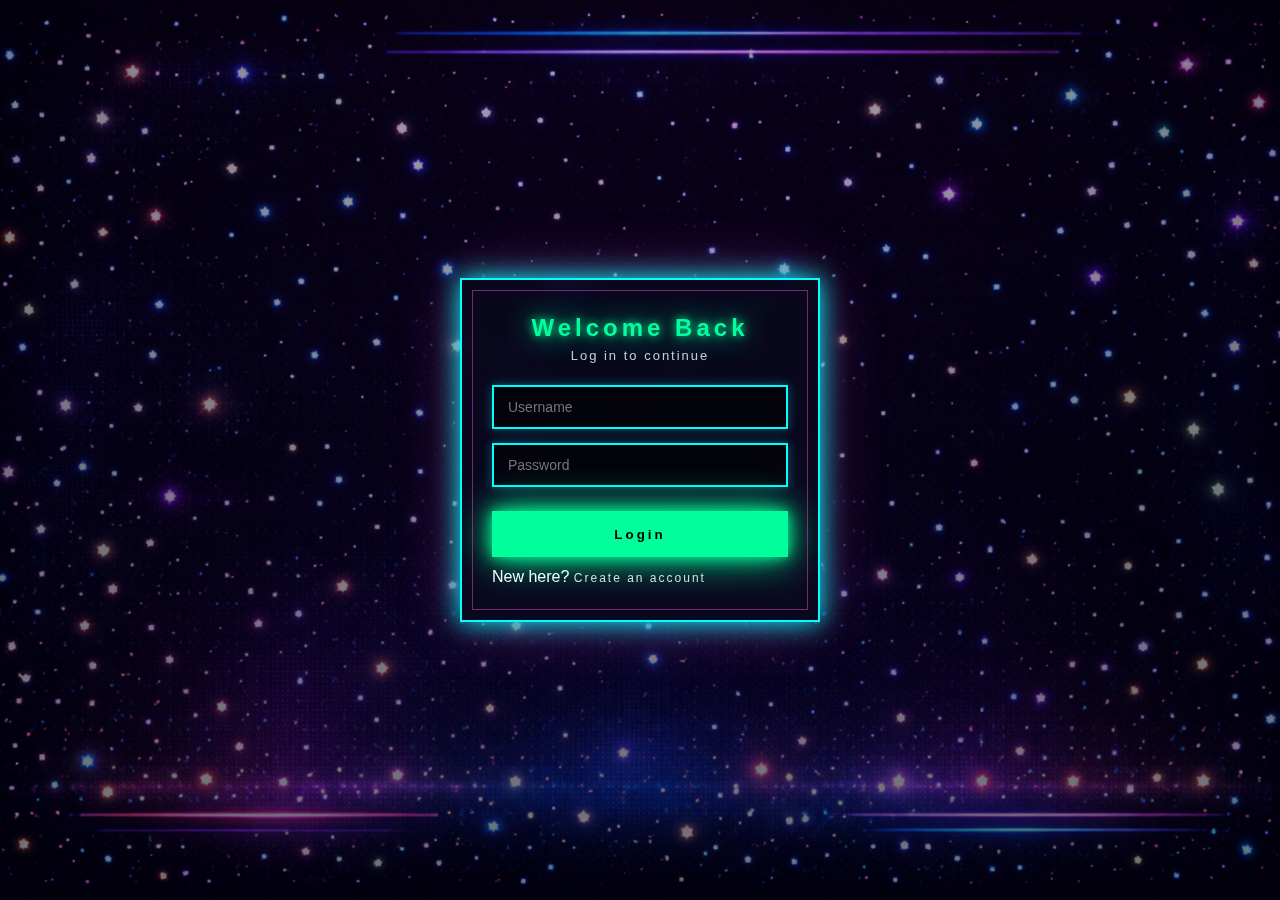
<file: HTML/index.html>
<!DOCTYPE html>
<!--
  File: login.html
  Purpose: User login screen.
  Description:
  - Provides a login form for existing users.
  - Collects username and password credentials.
  - Authentication logic and validation are handled in auth.js.
-->

<html lang="en">
<head>
  <meta charset="UTF-8">

  <!-- Page title -->
  <title>Login</title>

  <!-- Shared styles for login and register pages -->
  <link rel="stylesheet" href="/CSS/login.css">
</head>

<body>

  <!-- ===== LOGIN CONTAINER ===== -->
  <!-- Centered neon-styled login panel -->
  <div class="container">

    <!-- Page heading -->
    <h2>Welcome Back </h2>

    <!-- Subtitle / short instruction -->
    <p class="subtitle">Log in to continue</p>

    <!-- ===== LOGIN FORM ===== -->
    <!-- Handles user credential input -->
    <form id="loginForm">

      <!-- Username input -->
      <input type="text" id="username" placeholder="Username" required>

      <!-- Password input -->
      <input type="password" id="password" placeholder="Password" required>

      <!-- Submit button -->
      <button type="submit">Login</button>
    </form>

    <!-- Feedback message (success / error / warning) -->
    <p id="message" class="feedback"></p>

    <!-- Navigation to registration page -->
    <p>
      New here?
      <a href="register.html">Create an account</a>
    </p>

  </div>

  <!-- Shared local storage utilities -->
  <script src="../JS/storage.js"></script>

  <!-- Authentication logic (login handling, validation, lockout) -->
  <script src="../JS/auth.js"></script>

</body>
</html>
</file>
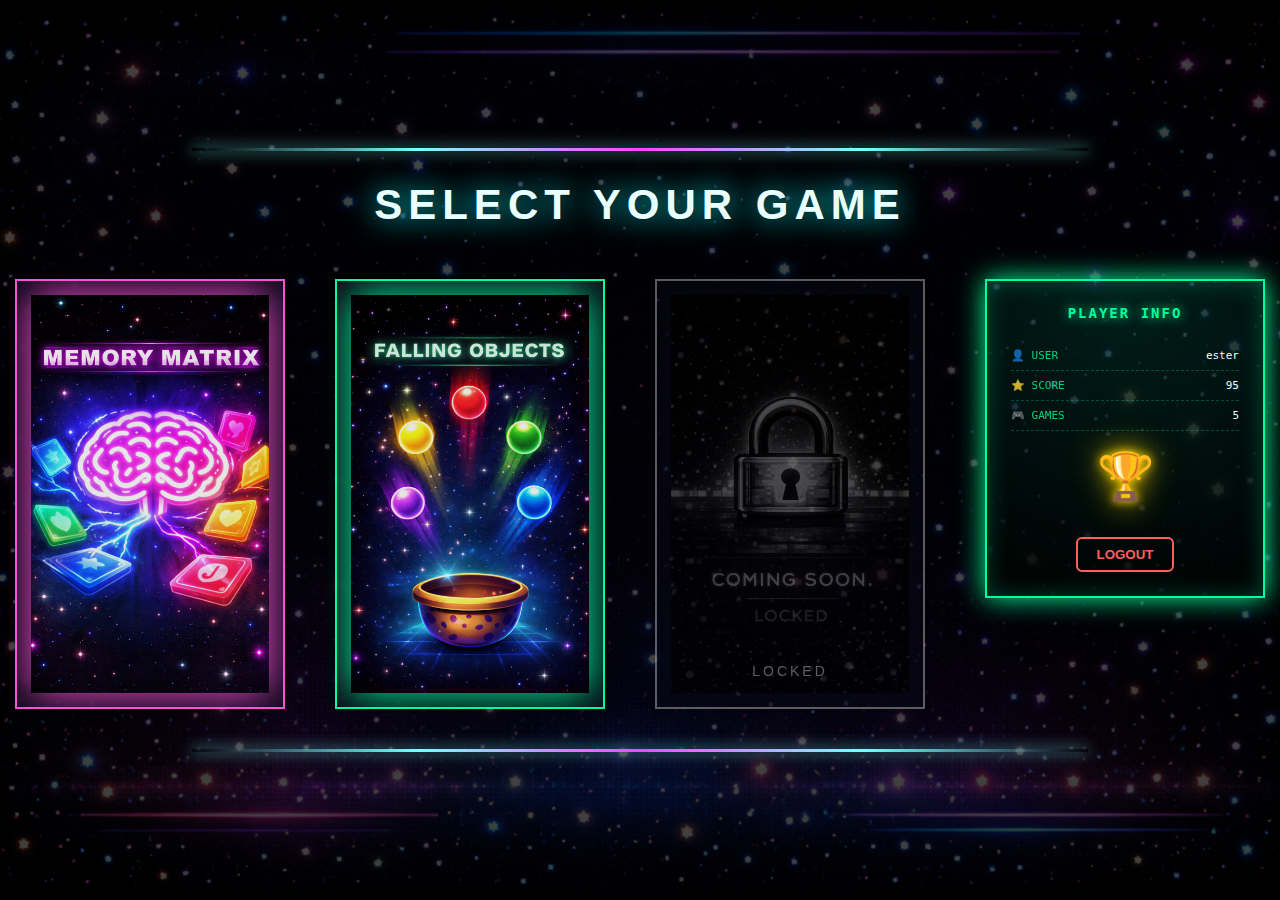
<file: HTML/apps.html>
<!DOCTYPE html>
<!--
  File: apps.html
  Purpose: Main applications hub (games selection screen).
  Description:
  - Displays available games and locked placeholders.
  - Shows current player information (username, score, games played).
  - Serves as the central navigation point after successful login.
-->

<html lang="en">
<head>
  <meta charset="UTF-8">
  <title>Pixel Portal</title>

  <!-- Main styles for the applications hub -->
  <link rel="stylesheet" href="/CSS/app.css">
</head>

<body>

  <!-- Top decorative HUD line -->
  <div class="hud-line top"></div>

  <!-- Page title -->
  <h1 class="title">SELECT YOUR GAME</h1>

  <!-- Main content area -->
  <div class="hud-content">

    <!-- ===== GAMES SECTION ===== -->
    <!-- Contains available and locked games -->
    <div class="games">

      <!-- MEMORY GAME CARD -->
      <!-- Navigates to the Memory Matrix game -->
      <div class="game-card memory" onclick="goTo('memory.html')">
        <div class="frame"></div>
        <img src="/CSS/images/memory.png" class="game-image" alt="Memory Game">
      </div>

      <!-- FALLING OBJECTS GAME CARD -->
      <!-- Navigates to the Falling Objects game -->
      <div class="game-card falling" onclick="goTo('catch.html')">
        <div class="frame"></div>
        <img src="/CSS/images/catch.png" class="game-image" alt="Catch Game">
      </div>

      <!-- LOCKED GAME CARD -->
      <!-- Placeholder for future game -->
      <div class="game-card locked">
        <div class="frame"></div>
        <img src="/CSS/images/locked.png" class="game-image locked-img" alt="Locked">
        <span class="locked-text">LOCKED</span>
      </div>

    </div>

    <!-- ===== PLAYER INFO PANEL ===== -->
    <!-- Displays current user statistics -->
    <div class="player-panel hud-panel">
      <div class="hud-frame"></div>

      <h3 class="hud-title">PLAYER INFO</h3>

      <!-- Username -->
      <div class="hud-row">
        <span class="label">👤 USER</span>
        <span class="value" id="username">ester</span>
      </div>

      <!-- Total score -->
      <div class="hud-row">
        <span class="label">⭐ SCORE</span>
        <span class="value" id="totalScore">95</span>
      </div>

      <!-- Games played -->
      <div class="hud-row">
        <span class="label">🎮 GAMES</span>
        <span class="value" id="gamesPlayed">5</span>
      </div>

      <!-- Trophy icon -->
      <div class="trophy-wrap">
        🏆
      </div>

      <!-- Logout button -->
      <div class="logout-wrap">
        <button class="logout-btn" onclick="logout()">LOGOUT</button>
      </div>

    </div>

  </div>

  <!-- Bottom decorative HUD line -->
  <div class="hud-line bottom"></div>

  <!-- Local storage utilities -->
  <script src="/JS/storage.js"></script>

  <!-- Applications hub logic -->
  <script src="/JS/apps.js"></script>
</body>
</html>
</file>
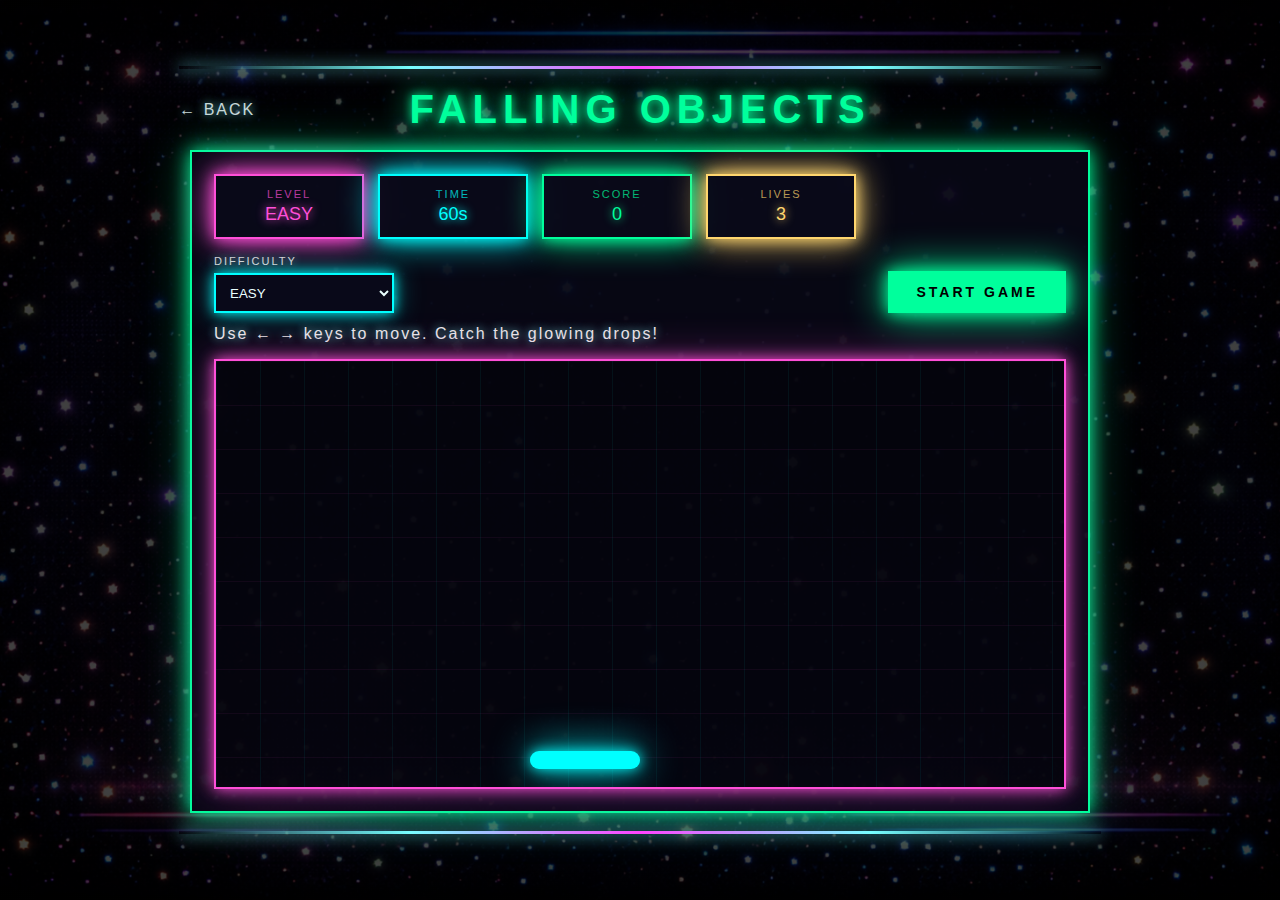
<file: HTML/catch.html>
<!DOCTYPE html>
<!--
  File: catch.html
  Purpose: "Falling Objects" game screen.
  Description:
  - Provides the HTML structure for the Falling Objects game.
  - Displays HUD information, controls, instructions and the playfield.
  - Game logic and state handling are implemented in catch.js.
-->

<html lang="en">
<head>
  <meta charset="UTF-8" />

  <!-- Responsive layout support -->
  <meta name="viewport" content="width=device-width,initial-scale=1" />

  <title>Falling Objects</title>

  <!-- Styles specific to the Falling Objects game -->
  <link rel="stylesheet" href="\CSS\catch.css" />
</head>

<body>

  <!-- Top decorative HUD line -->
  <div class="hud-line top"></div>

  <!-- Page header with back navigation and title -->
  <header class="page-header">
    <a class="back-link" href="apps.html">← BACK</a>
    <h1 class="title">FALLING OBJECTS</h1>
  </header>

  <!-- Main game layout -->
  <main class="layout single">
    <section class="game-area">

      <!-- ===== HUD ===== -->
      <!-- Displays current game status -->
      <div class="hud">

        <!-- Difficulty level -->
        <div class="hud-box pink">
          <span class="label">LEVEL</span>
          <span class="value" id="levelLabel">EASY</span>
        </div>

        <!-- Remaining time -->
        <div class="hud-box cyan">
          <span class="label">TIME</span>
          <span class="value"><span id="time">60</span>s</span>
        </div>

        <!-- Current score -->
        <div class="hud-box green">
          <span class="label">SCORE</span>
          <span class="value" id="score">0</span>
        </div>

        <!-- Remaining lives -->
        <div class="hud-box yellow">
          <span class="label">LIVES</span>
          <span class="value" id="lives">3</span>
        </div>

      </div>

      <!-- ===== CONTROLS ===== -->
      <!-- Difficulty selection and start button -->
      <div class="controls">

        <!-- Difficulty selector -->
        <div class="select-wrap">
          <label class="select-label" for="difficulty">DIFFICULTY</label>
          <select id="difficulty" class="select">
            <option value="easy">EASY</option>
            <option value="medium">MEDIUM</option>
            <option value="hard">HARD</option>
          </select>
        </div>

        <!-- Start game button -->
        <button id="startBtn" class="start-btn">START GAME</button>
      </div>

      <!-- ===== MESSAGE ===== -->
      <!-- Player instructions and game hints -->
      <div class="message" id="message">
        Use ← → keys to move. Catch the glowing drops!
      </div>

      <!-- ===== GAME SCREEN ===== -->
      <!-- Main playfield where the game runs -->
      <div id="playfield" class="playfield" aria-label="game area">

        <!-- Player element controlled by keyboard -->
        <div id="player" class="player" aria-label="player"></div>
      </div>

    </section>
  </main>

  <!-- Bottom decorative HUD line -->
  <div class="hud-line bottom"></div>

  <!-- Shared local storage utilities -->
  <script src="/JS/storage.js"></script>

  <!-- Falling Objects game logic -->
  <script src="/JS/catch.js"></script>
</body>
</html>
</file>
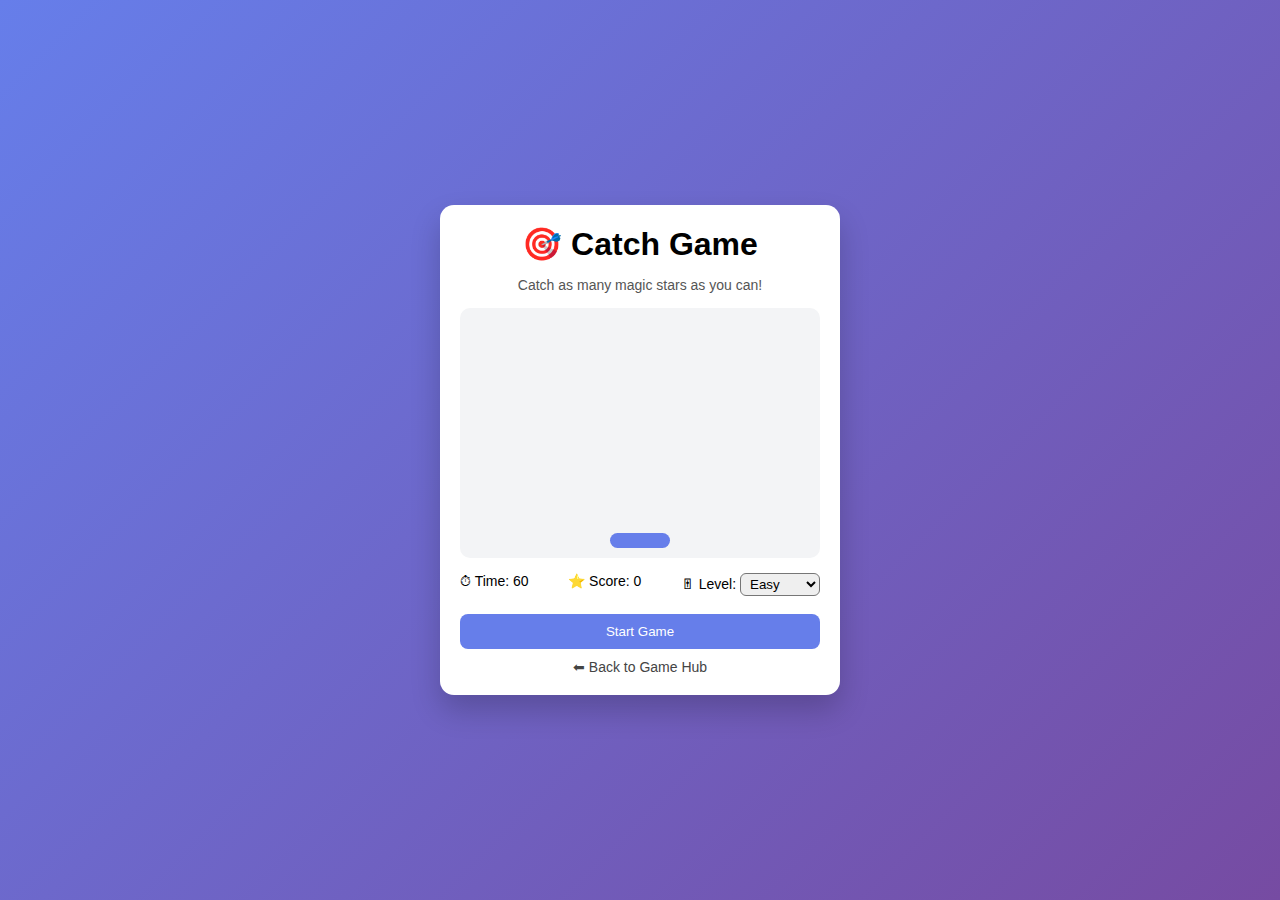
<file: HTML/game1.html>
<!DOCTYPE html>
<html lang="en">
<head>
  <meta charset="UTF-8">
  <title>Catch Game</title>
  <link rel="stylesheet" href="../CSS/game1.css">
</head>
<body>

<div class="game-container">

  <h1>🎯 Catch Game</h1>
  <p class="subtitle">Catch as many magic stars as you can!</p>

  <!-- Game Area -->
  <div id="game-area">
    <div class="player"></div>
  </div>

  <!-- Info Panel -->
  <div class="info-panel">
    <div>⏱ Time: <span id="time">60</span></div>
    <div>⭐ Score: <span id="score">0</span></div>
    <div>
      🎚 Level:
      <select id="difficulty">
        <option value="easy">Easy</option>
        <option value="medium">Medium</option>
        <option value="hard">Hard</option>
      </select>
    </div>
  </div>

  <button id="startBtn">Start Game</button>

  <a href="apps.html" class="back-link">⬅ Back to Game Hub</a>

</div>

<script src="../JS/storage.js"></script>
<script src="../JS/game1.js"></script>
</body>
</html>
</file>
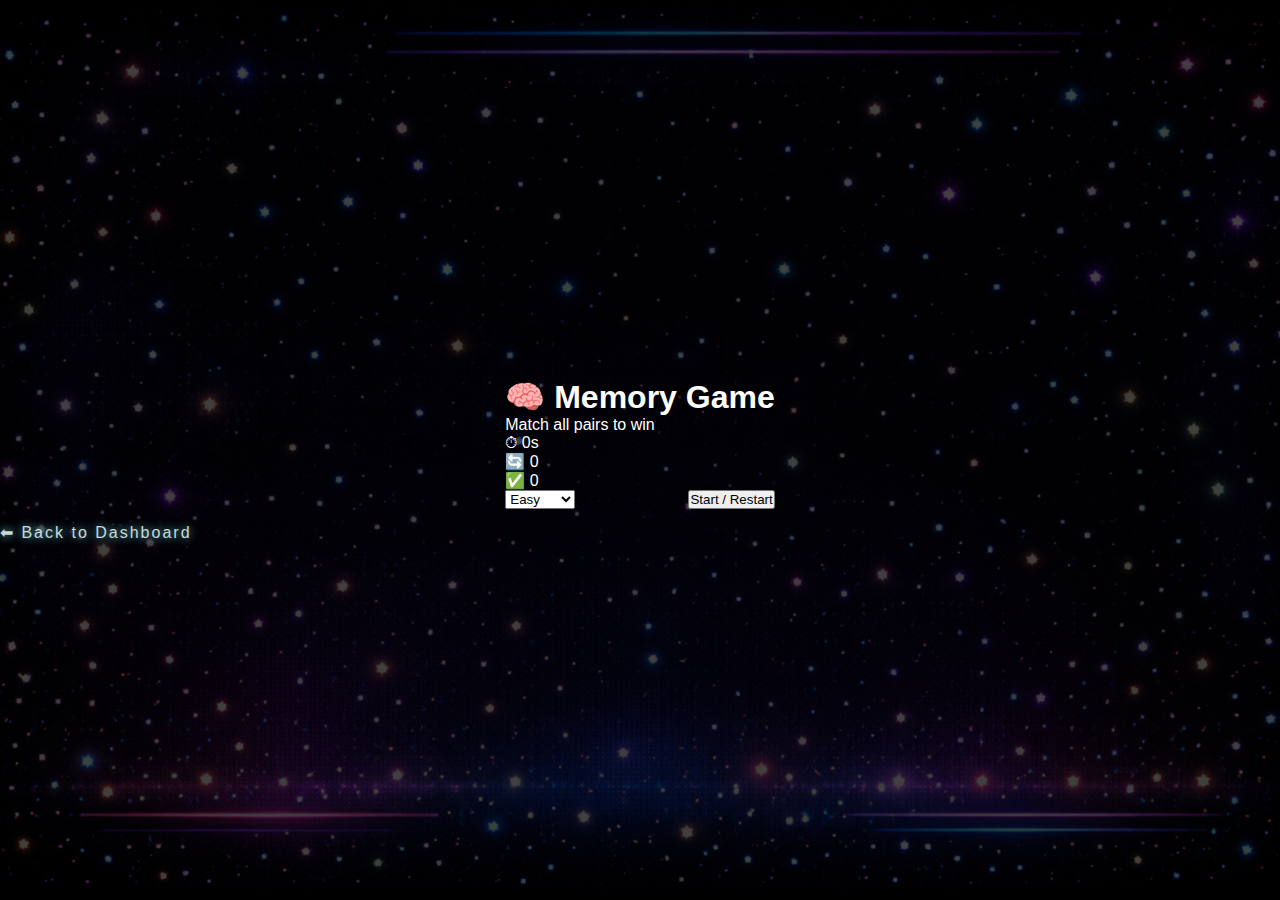
<file: HTML/memory.html>
<!DOCTYPE html>
<html lang="en">
<head>
    <meta charset="UTF-8">
    <title>Memory Game</title>
    <link rel="stylesheet" href="../CSS/memory.css">
</head>
<body>

<div class="game-wrapper">

    <header class="game-header">
        <h1>🧠 Memory Game</h1>
        <p>Match all pairs to win </p>
    </header>

    <div class="stats">
        <div class="stat-card">⏱ <span id="timer">0</span>s</div>
        <div class="stat-card">🔄 <span id="moves">0</span></div>
        <div class="stat-card">✅ <span id="pairs">0</span></div>
    </div>

    <div class="controls">
        <select id="difficulty">
            <option value="easy">Easy</option>
            <option value="medium">Medium</option>
            <option value="hard">Hard</option>
        </select>
        <button id="startBtn">Start / Restart</button>
    </div>

    <div id="progress">
        <div id="progressBar"></div>
    </div>

    <div id="board"></div>

    <div id="message"></div>

    <a href="apps.html" class="back-link">⬅ Back to Dashboard</a>

</div>

<script src="../JS/storage.js"></script>
<script src="../JS/memory.js"></script>
</body>
</html>
</file>
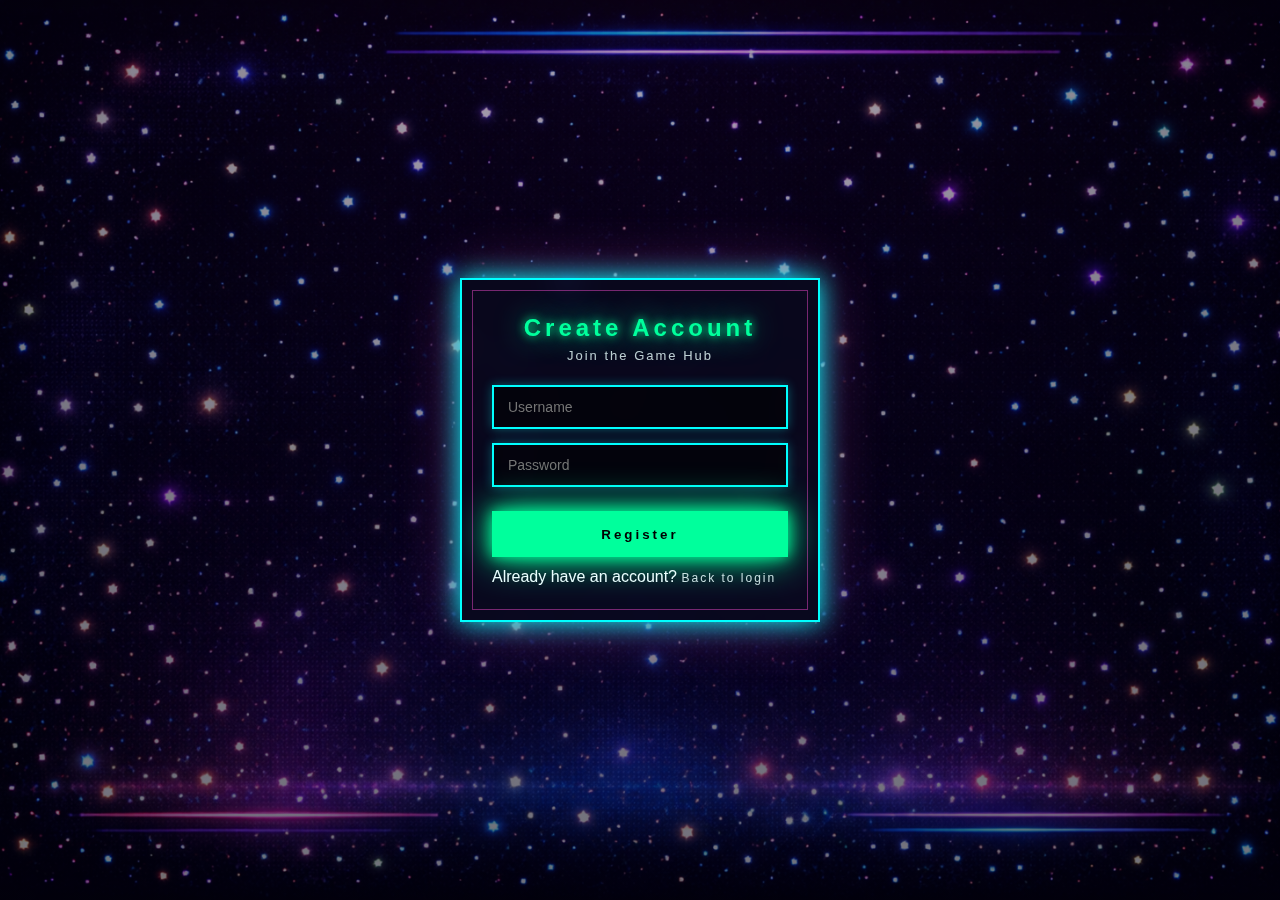
<file: HTML/register.html>
<!DOCTYPE html>
<!--
  File: register.html
  Purpose: User registration screen.
  Description:
  - Provides a form for creating a new user account.
  - Collects username and password from the user.
  - Registration logic, validation and storage are handled in auth.js.
-->

<html lang="en">
<head>
  <meta charset="UTF-8">

  <!-- Page title -->
  <title>Register</title>

  <!-- Shared styles for login and registration pages -->
  <link rel="stylesheet" href="../CSS/login.css">
</head>

<body>

  <!-- ===== REGISTER CONTAINER ===== -->
  <!-- Centered neon-styled registration panel -->
  <div class="container">

    <!-- Page heading -->
    <h2>Create Account</h2>

    <!-- Subtitle / short instruction -->
    <p class="subtitle">Join the Game Hub</p>

    <!-- ===== REGISTRATION FORM ===== -->
    <!-- Handles new user account creation -->
    <form id="registerForm">

      <!-- Username input -->
      <input type="text" id="regUsername" placeholder="Username" required>

      <!-- Password input -->
      <input type="password" id="regPassword" placeholder="Password" required>

      <!-- Submit button -->
      <button type="submit">Register</button>
    </form>

    <!-- Feedback message (success / error / warning) -->
    <p id="message" class="feedback"></p>

    <!-- Navigation back to login page -->
    <p>
      Already have an account?
      <a href="index.html">Back to login</a>
    </p>

  </div>

  <!-- Shared local storage utilities -->
  <script src="../JS/storage.js"></script>

  <!-- Authentication logic (registration handling and validation) -->
  <script src="../JS/auth.js"></script>

</body>
</html>
</file>
<file: CSS/login.css>
/*
  File: login.css
  Purpose: Styles for Login and Registration pages.
  Description:
  - Defines layout, neon-themed container and form elements.
  - Used by both login and register screens for visual consistency.
  - Styling only – no authentication logic is implemented here.
*/

/* ===== RESET ===== */
/* Global reset for consistent spacing and box sizing */
* {
  margin: 0;
  padding: 0;
  box-sizing: border-box;
}

/* ===== BACKGROUND ===== */
/* Full-screen centered layout with dark neon background */
body {
  min-height: 100vh;
  font-family: Arial, sans-serif;
  color: #eaffff;

  background:
    radial-gradient(circle at top, rgba(26,0,51,0.35) 0%, rgba(2,0,20,0.55) 70%),
    url("images/back.png") center / cover no-repeat;

  display: flex;
  justify-content: center;
  align-items: center;
  overflow: hidden;
}

/* ===== NEON FRAME ===== */
/* Main container for login/register form */
.container {
  position: relative;
  width: 360px;
  padding: 34px 30px;
  background: rgba(10, 10, 30, 0.75);
  backdrop-filter: blur(14px);

  box-shadow:
    0 0 25px #00ffff,
    0 0 60px #ff4fd855;

  border: 2px solid #00ffff;
}

/* Inner glow effect for container */
.container::before {
  content: "";
  position: absolute;
  inset: 10px;
  border: 1px solid #ff4fd8;
  opacity: 0.45;
  pointer-events: none;
}

/* ===== TITLE ===== */
/* Page main title */
.container h2 {
  text-align: center;
  margin-bottom: 6px;
  letter-spacing: 4px;
  color: #00ff9c;
  text-shadow:
    0 0 10px #00ff9c,
    0 0 30px #00ff9c;
}

/* Subtitle text under the title */
.subtitle {
  text-align: center;
  font-size: 13px;
  margin-bottom: 22px;
  opacity: 0.8;
  letter-spacing: 2px;
}

/* ===== INPUTS ===== */
/* Text and password input fields */
input {
  width: 100%;
  height: 44px;
  margin-bottom: 14px;
  padding: 0 14px;

  background: rgba(0, 0, 0, 0.55);
  color: #eaffff;

  border: 2px solid #00ffff;
  outline: none;

  box-shadow:
    0 0 10px #00ffff55;

  font-size: 14px;
}

/* Input focus state */
input:focus {
  border-color: #ff4fd8;
  box-shadow:
    0 0 14px #ff4fd8,
    0 0 35px #ff4fd855;
}

/* ===== BUTTON ===== */
/* Primary action button (login / register) */
button {
  width: 100%;
  height: 46px;
  margin-top: 10px;

  background: #00ff9c;
  color: black;

  border: none;
  cursor: pointer;

  font-weight: bold;
  letter-spacing: 3px;

  box-shadow:
    0 0 15px #00ff9c,
    0 0 40px #00ff9c;

  transition: transform 0.2s ease, box-shadow 0.2s ease;
}

/* Button hover effect */
button:hover {
  transform: scale(1.05);
  box-shadow:
    0 0 25px #00ff9c,
    0 0 60px #00ff9c;
}

/* ===== LINKS ===== */
/* Navigation links (login/register switch) */
a {
  display: inline-block;
  margin-top: 14px;
  font-size: 12px;
  letter-spacing: 2px;
  color: #eaffff;
  text-decoration: none;
  opacity: 0.85;
}

a:hover {
  opacity: 1;
  text-shadow: 0 0 10px #7ff;
}

/* ===== FEEDBACK ===== */
/* Feedback messages for success, error and warning states */
.feedback {
  margin-top: 14px;
  padding: 10px;
  font-size: 13px;
  text-align: center;
  letter-spacing: 1px;
  display: none;
}

/* Success message */
.feedback.success {
  color: #00ff9c;
  text-shadow: 0 0 10px #00ff9c;
}

/* Error message */
.feedback.error {
  color: #ff4fd8;
  text-shadow: 0 0 10px #ff4fd8;
}

/* Warning message */
.feedback.warning {
  color: #ffd66e;
  text-shadow: 0 0 10px #ffd66e;
}
</file>
<file: CSS/app.css>
/*
  File: app.css
  Purpose: Main styles for the applications hub page.
  Description:
  - Defines global layout, neon HUD design, game cards and player info panel.
  - Responsible for visual consistency across the main games selection screen.
  - No logic is implemented here – styling only.
*/

/* ===== RESET ===== */
/* Global reset to ensure consistent box model and spacing across browsers */
* {
  margin: 0;
  padding: 0;
  box-sizing: border-box;
}

/* ===== BODY ===== */
/* Main page layout and background styling */
body {
  min-height: 100vh;
  background:
    linear-gradient(rgba(0,0,0,0.75), rgba(0,0,0,0.75)),
    url("images/back.png") center / cover no-repeat;

  font-family: Arial, sans-serif;
  color: white;

  display: flex;
  flex-direction: column;
  justify-content: center;
  align-items: center;
}

/* ===== HUD LINES ===== */
/* Decorative neon separator lines (top and bottom) */
.hud-line {
  width: 70%;
  height: 3px;
  background: linear-gradient(
    to right,
    transparent,
    #7ff,
    #f4f,
    #7ff,
    transparent
  );
  box-shadow: 0 0 15px #7ff;
}

.hud-line.top { margin-bottom: 30px; }
.hud-line.bottom { margin-top: 40px; }

/* ===== TITLE ===== */
/* Main page title */
.title {
  font-size: 42px;
  letter-spacing: 6px;
  margin-bottom: 50px;
  color: #eaffff;
  text-shadow: 0 0 30px #0ff;
}

/* ===== HUD CONTENT ===== */
/* Main container holding games and player panel */
.hud-content {
  display: flex;
  gap: 60px;
  align-items: flex-start;
}

/* ===== GAMES ===== */
/* Wrapper for all game cards */
.games {
  display: flex;
  gap: 50px;
}

/* ===== GAME CARD ===== */
/* Individual game card styling */
.game-card {
  position: relative;
  width: 270px;
  height: 430px;
  background: rgba(8, 8, 22, 0.9);
  padding: 16px;
  overflow: hidden;
  cursor: pointer;

  transition: transform 0.3s ease, box-shadow 0.3s ease;
}

/* ===== NEON FRAME ===== */
/* Glowing border frame around each card */
.frame {
  position: absolute;
  inset: 0;
  border: 2px solid currentColor;
  box-shadow: 0 0 20px currentColor;
  pointer-events: none;
  z-index: 2;
}

/* ===== IMAGE ===== */
/* Game preview image */
.game-image {
  width: 100%;
  height: 100%;
  object-fit: cover;
  filter: brightness(0.9) drop-shadow(0 0 20px currentColor);
  transition: filter 0.3s ease, transform 0.3s ease;
}

/* ===== COLORS ===== */
/* Color themes per game type */
.memory { color: #ff4fd8; }
.falling { color: #00ff9c; }

/* ===== LOCKED ===== */
/* Disabled (locked) game card state */
.locked {
  color: #999;
  opacity: 0.6;
  pointer-events: none;
  cursor: default;
}

.locked-img {
  filter: grayscale(100%) brightness(0.5);
}

.locked-text {
  position: absolute;
  bottom: 30px;
  left: 50%;
  transform: translateX(-50%);
  letter-spacing: 3px;
  font-size: 14px;
  z-index: 3;
}

/* ===== HOVER ===== */
/* Hover effects for interactive game cards */
.game-card:hover {
  transform: translateY(-10px) scale(1.05);
  box-shadow: 0 0 50px currentColor;
}

.game-card:hover .game-image {
  filter: brightness(0.65) drop-shadow(0 0 30px currentColor);
}

/* ===== PLAYER PANEL ===== */
/* Side panel displaying current player information */
.player-panel {
  position: relative;
  width: 260px;
  padding: 30px;
  background: rgba(8, 20, 12, 0.9);
  color: #00ff9c;
}

/* Decorative frame for player panel */
.panel-frame {
  position: absolute;
  inset: 0;
  border: 2px solid #00ff9c;
  box-shadow: 0 0 30px #00ff9c;
}

.player-panel h3 {
  margin-bottom: 20px;
  letter-spacing: 2px;
}

.player-panel p {
  font-size: 14px;
  margin-bottom: 10px;
}

.trophy {
  font-size: 42px;
  margin: 20px 0;
}

/* ===== HUD PANEL ===== */
/* Advanced HUD-style panel for player stats */
.hud-panel {
  position: relative;
  width: 280px;
  padding: 26px;
  background: radial-gradient(circle at top,
    rgba(0,255,180,0.12),
    rgba(0,0,0,0.85));
  color: #00ff9c;
  font-family: 'Press Start 2P', monospace;
}

/* HUD panel glowing frame */
.hud-frame {
  position: absolute;
  inset: 0;
  border: 2px solid #00ff9c;
  box-shadow:
    0 0 25px #00ff9c,
    inset 0 0 25px rgba(0,255,180,0.25);
  pointer-events: none;
}

/* HUD title */
.hud-title {
  text-align: center;
  margin-bottom: 20px;
  font-size: 14px;
  letter-spacing: 2px;
  text-shadow: 0 0 12px #00ff9c;
}

/* HUD data rows */
.hud-row {
  display: flex;
  justify-content: space-between;
  font-size: 11px;
  padding: 8px 0;
  border-bottom: 1px dashed rgba(0,255,180,0.25);
}

.hud-row:last-of-type {
  border-bottom: none;
}

.label {
  opacity: 0.8;
}

.value {
  color: #eaffff;
}

/* Trophy icon styling */
.trophy-wrap {
  text-align: center;
  font-size: 46px;
  margin: 18px 0;
  text-shadow:
    0 0 10px gold,
    0 0 30px gold;
}

/* Achievement box (future extension ready) */
.achievement-box {
  margin-top: 10px;
  padding: 10px;
  border: 1px solid rgba(0,255,180,0.4);
  background: rgba(0,0,0,0.6);
  box-shadow: inset 0 0 10px rgba(0,255,180,0.3);
}

.achievement-title {
  font-size: 9px;
  opacity: 0.7;
  margin-bottom: 6px;
  text-align: center;
}

.achievement-name {
  font-size: 11px;
  text-align: center;
  color: #ffea00;
  text-shadow: 0 0 8px #ffea00;
}

/* Logout button */
.logout-btn {
  margin-top: 16px;
  padding: 8px 18px;
  background: transparent;
  border: 2px solid #ff5f5f;
  color: #ff5f5f;
  font-weight: bold;
  cursor: pointer;
  border-radius: 6px;
}

.logout-btn:hover {
  background: #ff5f5f;
  color: black;
}

.logout-wrap {
  display: flex;
  justify-content: center;
  margin-top: 16px;
}
</file>
<file: CSS/game1.css>
body {
  margin: 0;
  font-family: Arial, sans-serif;
  background: linear-gradient(135deg, #667eea, #764ba2);
  height: 100vh;
  display: flex;
  justify-content: center;
  align-items: center;
}

.game-container {
  background: #fff;
  width: 360px;
  padding: 20px;
  border-radius: 14px;
  box-shadow: 0 15px 30px rgba(0,0,0,0.2);
  text-align: center;
}

h1 {
  margin: 0;
}

.subtitle {
  font-size: 14px;
  color: #555;
  margin-bottom: 10px;
}

/* אזור המשחק */
#game-area {
  position: relative;
  width: 100%;
  height: 250px;
  background: #f3f4f6;
  border-radius: 10px;
  overflow: hidden;
  margin: 15px 0;
}

/* השחקן */
.player {
  position: absolute;
  bottom: 10px;
  left: 50%;
  transform: translateX(-50%);
  width: 60px;
  height: 15px;
  background: #667eea;
  border-radius: 10px;
}

/* מידע */
.info-panel {
  display: flex;
  justify-content: space-between;
  font-size: 14px;
  margin-bottom: 10px;
}

select {
  border-radius: 6px;
  padding: 2px 5px;
}

button {
  width: 100%;
  padding: 10px;
  background: #667eea;
  color: white;
  border: none;
  border-radius: 8px;
  cursor: pointer;
  margin-top: 8px;
}

button:hover {
  background: #556cd6;
}

.back-link {
  display: block;
  margin-top: 10px;
  text-decoration: none;
  color: #444;
  font-size: 14px;
}

.target {
  width: 30px;
  height: 30px;
  background: #ff6b6b;
  border-radius: 50%;
  position: absolute;
  top: 0;
}
</file>
<file: CSS/memory.css>
/*
  File: memory.css
  Purpose: Styles for the "Memory Matrix" game screen.
  Description:
  - Defines layout, HUD, game board, cards, progress bar and side panel.
  - Handles visual states such as flipped and matched cards.
  - Styling only – all game logic is implemented in JavaScript.
*/

/* ===== RESET ===== */
/* Global reset for consistent spacing and sizing */
* { margin: 0; padding: 0; box-sizing: border-box; }

/* ===== BODY ===== */
/* Full-screen centered layout with background */
body{
  min-height: 100vh;
  background:
    linear-gradient(rgba(0,0,0,0.75), rgba(0,0,0,0.75)),
    url("images/back.png") center / cover no-repeat;
  font-family: Arial, sans-serif;
  color: white;

  display:flex;
  flex-direction:column;
  align-items:center;
  justify-content:center;
}

/* ===== HUD LINES (Top/Bottom) ===== */
/* Decorative neon separators */
.hud-line{
  width: 72%;
  height: 3px;
  background: linear-gradient(to right, transparent, #7ff, #f4f, #7ff, transparent);
  box-shadow: 0 0 15px #7ff;
}
.hud-line.top{ margin-bottom: 18px; }
.hud-line.bottom{ margin-top: 18px; }

/* ===== HEADER ===== */
/* Page header with title and back navigation */
.page-header{
  width: 72%;
  display:flex;
  align-items:center;
  justify-content:center;
  position: relative;
  margin-bottom: 18px;
}

/* Back navigation link */
.back-link{
  position:absolute;
  left:0;
  text-decoration:none;
  color:#eaffff;
  opacity: .85;
  letter-spacing: 2px;
  text-shadow: 0 0 10px #7ff;
}
.back-link:hover{ opacity: 1; }

/* Game title */
.title{
  font-size: 40px;
  letter-spacing: 6px;
  color: #ff4fd8;
  text-shadow: 0 0 10px #ff4fd8, 0 0 30px #ff4fd8;
}

/* ===== LAYOUT ===== */
/* Main layout with optional side panel */
.layout{
  width: 72%;
  display:flex;
  gap: 34px;
  align-items:flex-start;
  justify-content:center;
}

/* ===== GAME AREA ===== */
/* Main game container */
.game-area{
  flex: 1;
  padding: 22px;
  background: rgba(8, 8, 22, 0.85);
  border: 2px solid #ff4fd8;
  box-shadow: 0 0 18px #ff4fd8, 0 0 45px #ff4fd855;
  position: relative;
}

/* ===== HUD BOXES ===== */
/* Status indicators: level, time, moves, pairs */
.hud{
  display:flex;
  gap: 14px;
  flex-wrap: wrap;
  margin-bottom: 16px;
}

/* Individual HUD box */
.hud-box{
  width: 150px;
  padding: 12px;
  text-align:center;
  background: rgba(10,10,25,0.9);
  border: 2px solid currentColor;
  box-shadow: 0 0 14px currentColor, 0 0 35px currentColor;
}

/* HUD labels and values */
.label{
  display:block;
  font-size: 11px;
  letter-spacing: 2px;
  opacity: 0.7;
}
.value{
  display:block;
  margin-top: 4px;
  font-size: 18px;
  text-shadow: 0 0 10px currentColor;
}

/* Color themes */
.pink{ color:#ff4fd8; }
.cyan{ color:#00ffff; }
.green{ color:#00ff9c; }
.yellow{ color:#ffd66e; }

/* ===== CONTROLS ===== */
/* Difficulty selection and start button */
.controls{
  display:flex;
  gap: 14px;
  align-items:flex-end;
  justify-content: space-between;
  margin-bottom: 14px;
}

.select-wrap{ display:flex; flex-direction:column; gap: 6px; }
.select-label{
  font-size: 11px;
  letter-spacing: 2px;
  opacity: 0.8;
  text-shadow: 0 0 10px #7ff;
}

/* Difficulty dropdown */
.select{
  height: 40px;
  min-width: 180px;
  background: rgba(10,10,25,0.95);
  color:#eaffff;
  border: 2px solid #00ffff;
  box-shadow: 0 0 12px #00ffff, 0 0 30px #00ffff66;
  outline: none;
  padding: 0 10px;
}

/* Start game button */
.start-btn{
  height: 42px;
  padding: 0 28px;
  font-size: 14px;
  letter-spacing: 3px;
  font-weight: bold;
  background:#ff4fd8;
  color:black;
  border:none;
  cursor:pointer;
  box-shadow: 0 0 15px #ff4fd8, 0 0 40px #ff4fd8;
  transition: transform .2s, box-shadow .2s;
}
.start-btn:hover{
  transform: scale(1.06);
  box-shadow: 0 0 25px #ff4fd8, 0 0 60px #ff4fd8;
}
.start-btn:disabled{
  opacity: .55;
  cursor:not-allowed;
}

/* ===== PROGRESS ===== */
/* Progress bar showing matched pairs percentage */
.progress-wrap{
  margin-bottom: 12px;
}
.progress-title{
  font-size: 11px;
  letter-spacing: 2px;
  opacity: .75;
  margin-bottom: 6px;
}
.progress-rail{
  height: 12px;
  border: 2px solid #00ff9c;
  background: rgba(0,0,0,0.35);
  box-shadow: 0 0 12px #00ff9c;
}
.progress-bar{
  height: 100%;
  width: 0%;
  background: #00ff9c;
  box-shadow: 0 0 18px #00ff9c;
  transition: width .25s;
}

/* ===== MESSAGE ===== */
/* Game feedback and status messages */
.message{
  min-height: 20px;
  margin-bottom: 14px;
  letter-spacing: 2px;
  opacity: .9;
  text-shadow: 0 0 10px #7ff;
}

/* ===== BOARD ===== */
/* Grid container for memory cards */
.board{
  display:grid;
  gap: 14px;
  justify-content: center;
  padding: 8px 0 6px;
}

/* ===== CARD ===== */
/* Base card appearance */
.card{
  width: 82px;
  height: 82px;
  background: rgba(15,15,35,0.95);
  border: 2px solid #ff4fd8;
  box-shadow: 0 0 12px #ff4fd8;
  cursor: pointer;
  user-select:none;

  display:flex;
  align-items:center;
  justify-content:center;

  font-size: 34px;
  transition: transform .18s, box-shadow .18s, background .18s;
}

/* Hidden card state */
.card:not(.flipped):not(.matched){
  color: transparent;
}

/* Flipped card state */
.card.flipped{
  background: #ff4fd8;
  color: black;
  box-shadow: 0 0 18px #ff4fd8, 0 0 45px #ff4fd8;
  transform: scale(1.04);
}

/* Matched card state */
.card.matched{
  background: #00ff9c;
  color: black;
  border-color: #00ff9c;
  box-shadow: 0 0 18px #00ff9c, 0 0 55px #00ff9c;
  cursor: default;
}

/* ===== RIGHT PANEL ===== */
/* Side panel with tips and achievements */
.side-panel{
  width: 260px;
  position: relative;
  padding: 26px;
  background: rgba(8, 20, 12, 0.9);
  color: #00ff9c;
}

/* Side panel decorative frame */
.panel-frame{
  position:absolute;
  inset:0;
  border:2px solid #00ff9c;
  box-shadow: 0 0 15px #00ff9c, 0 0 40px #00ff9c;
  pointer-events:none;
}

.side-panel h3{
  margin-bottom: 18px;
  letter-spacing: 2px;
  text-shadow: 0 0 10px #00ff9c;
}

.side-panel p{
  margin-bottom: 10px;
  font-size: 14px;
}

.muted{ opacity: .75; }
.tiny{ font-size: 11px; letter-spacing: 2px; }

/* Trophy icon */
.trophy{
  font-size: 44px;
  margin: 18px 0 12px;
  text-shadow: 0 0 15px gold;
}

/* Tip text */
.tip{
  color:#eaffff;
  opacity: .9;
  text-shadow: 0 0 10px #7ff;
}

/* Decorative dots */
.dot{
  position:absolute;
  width:6px;
  height:6px;
  background:#00ff9c;
  border-radius:50%;
  box-shadow: 0 0 10px #00ff9c;
}
.d1{ top: 18px; right: 18px; }
.d2{ top: 62px; right: 40px; }
.d3{ bottom: 42px; right: 28px; }

/* ===== RESPONSIVE (light) ===== */
/* Responsive adjustments for smaller screens */
@media (max-width: 1100px){
  .layout{ flex-direction: column; align-items:center; }
  .side-panel{ width: 100%; max-width: 520px; }
  .game-area{ width: 100%; max-width: 720px; }
  .page-header, .hud-line{ width: 92%; }
}

/* ===== SINGLE COLUMN LAYOUT (NO SIDE PANEL) ===== */
/* Layout used when side panel is hidden */
.layout.single {
  justify-content: center;
}

.layout.single .game-area {
  max-width: 820px;
}

/* Typography enhancement for cards */
.card {
  font-family: "Arial", sans-serif;
  font-size: 34px;
  font-weight: 600;
  color: currentColor;
}

.card.flipped,
.card.matched {
  text-shadow:
    0 0 6px currentColor,
    0 0 14px currentColor,
    0 0 28px currentColor;
}

.card {
  letter-spacing: 1px;
}
</file>
